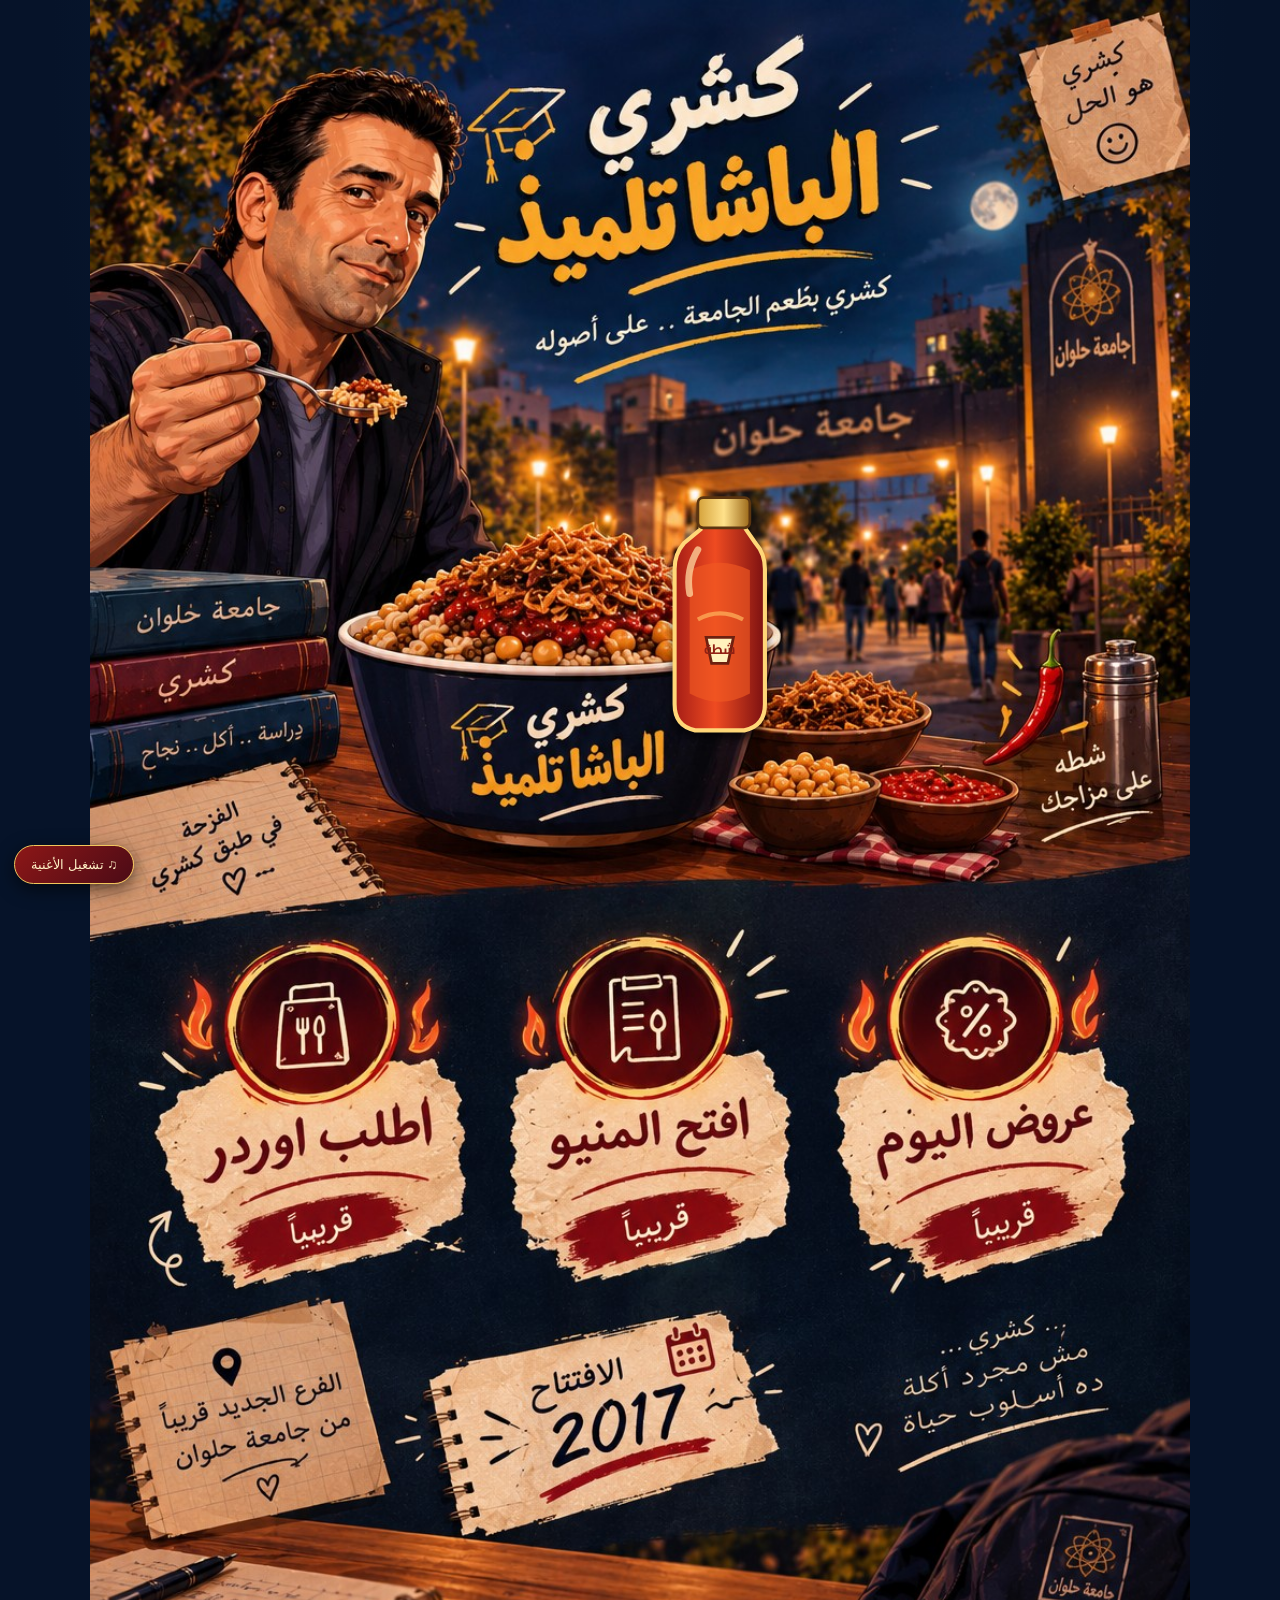
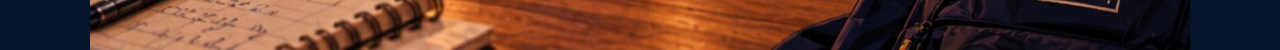
<file: index.html>
<!doctype html>
<html lang="ar" dir="rtl">
<head>
<meta charset="utf-8">
<meta name="viewport" content="width=device-width,initial-scale=1">
<meta name="theme-color" content="#07152c">
<title>Koshary El Basha Talmeez | كشري الباشا تلميذ</title>
<link rel="stylesheet" href="style.css">
</head>
<body class="home-body">
<main class="poster-wrap">
  <div class="poster-stage">
    <img class="poster home-poster" src="invitation-home.jpg" alt="دعوة كشري الباشا تلميذ">
    <!-- Transparent hotspots sit over the three designed buttons in the original artwork -->
    <button class="poster-hotspot hotspot-order" aria-label="اطلب أوردر" data-action="order"></button>
    <a class="poster-hotspot hotspot-menu" href="menu.html" aria-label="افتح المنيو"></a>
    <button class="poster-hotspot hotspot-offers" aria-label="عروض اليوم" data-action="offers"></button>

    <!-- Animated chili bottle: playful accent, kept clear of the main title -->
    <div class="chili-scene" aria-hidden="true">
      <svg class="chili-bottle" viewBox="0 0 120 190" role="img">
        <defs>
          <linearGradient id="glass" x1="0" x2="1">
            <stop offset="0" stop-color="#a51d16"/><stop offset=".45" stop-color="#ef4b21"/><stop offset="1" stop-color="#7b1011"/>
          </linearGradient>
          <linearGradient id="cap" x1="0" x2="1">
            <stop offset="0" stop-color="#d5a23a"/><stop offset=".5" stop-color="#ffe18a"/><stop offset="1" stop-color="#9b6819"/>
          </linearGradient>
        </defs>
        <path d="M44 25 L44 12 Q44 7 50 7 L71 7 Q77 7 77 12 L77 25 L84 35 Q91 43 91 54 L91 153 Q91 169 76 172 L40 172 Q25 169 25 153 L25 54 Q25 43 32 35 Z" fill="url(#glass)" stroke="#ffd778" stroke-width="3"/>
        <rect x="42" y="2" width="38" height="22" rx="4" fill="url(#cap)" stroke="#5b3510" stroke-width="2"/>
        <path d="M36 55 Q58 44 80 55 L80 145 Q58 157 36 145 Z" fill="#f25a22" opacity=".65"/>
        <path d="M42 40 Q33 55 36 72" fill="none" stroke="#ffd8a0" stroke-width="5" stroke-linecap="round" opacity=".75"/>
        <path d="M42 91 Q58 82 75 91" fill="none" stroke="#ffb55d" stroke-width="3" opacity=".7"/>
        <path d="M48 104 L68 104 L64 123 L52 123 Z" fill="#fff1bd" stroke="#6d2010" stroke-width="2"/>
        <text x="58" y="116" text-anchor="middle" font-size="10" font-weight="bold" fill="#922014">شطة</text>
      </svg>
      <span class="chili-drop drop-one"></span><span class="chili-drop drop-two"></span><span class="chili-drop drop-three"></span>
      <span class="chili-caption">شطة على أصولها!</span>
    </div>
    <div class="spicy-flames" aria-hidden="true">
      <i class="flame flame-a"></i><i class="flame flame-b"></i><i class="flame flame-c"></i>
      <i class="flame flame-d"></i><i class="flame flame-e"></i>
    </div>
  </div>
</main>

<div class="modal" id="info-modal" hidden role="dialog" aria-modal="true" aria-labelledby="modal-title">
  <div class="modal-card">
    <button class="modal-close" aria-label="إغلاق">×</button>
    <div class="mini-logo">🌶️</div>
    <h2 id="modal-title">كشري الباشا تلميذ</h2>
    <p id="modal-text"></p>
    <a class="gold-button" href="menu.html">شوف المنيو</a>
    <p class="small-note">لإضافة رابط طلب الأوردر أو العروض الفعلي، اربط الزر برقم واتساب أو رابط المحل.</p>
  </div>
</div>

<!-- Background invitation music; browsers may require one tap before sound can start. -->
<audio id="site-music" src="invitation-song.mp3" autoplay loop preload="auto"></audio>
<button id="music-toggle" class="music-toggle" type="button" aria-label="تشغيل الأغنية">♫ تشغيل الأغنية</button>
<script src="site.js"></script>
</body>
</html>
</file>
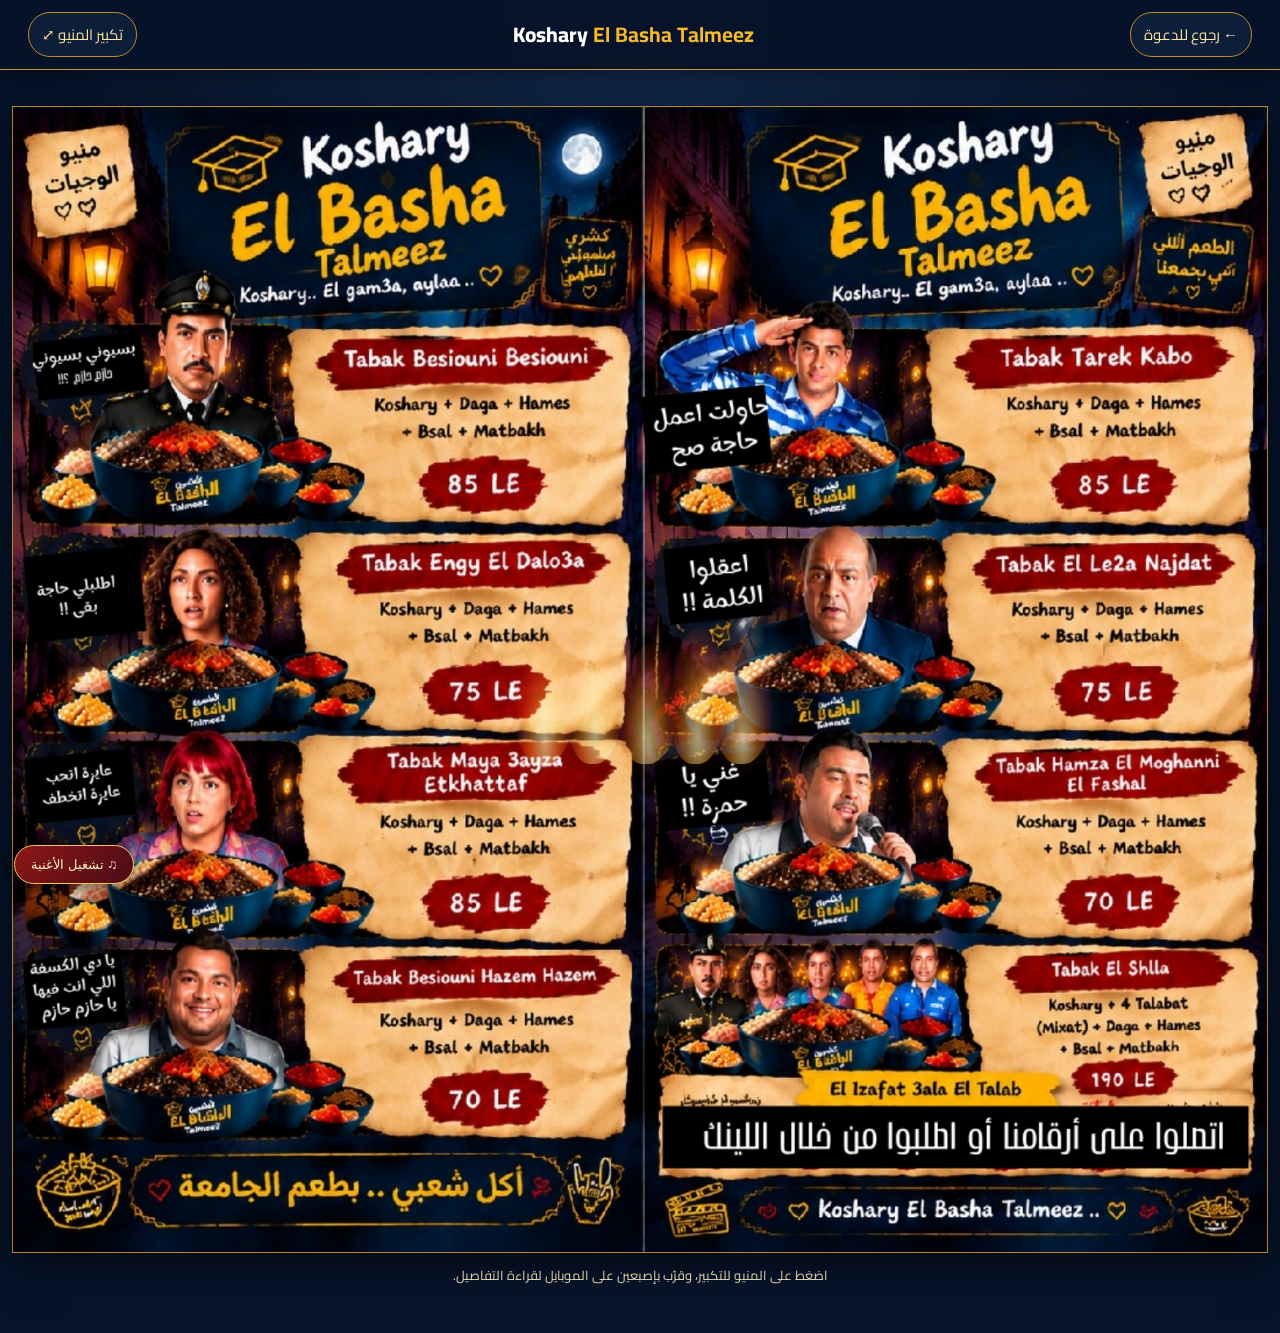
<file: menu.html>
<!doctype html>
<html lang="ar" dir="rtl">
<head>
<meta charset="utf-8">
<meta name="viewport" content="width=device-width,initial-scale=1">
<meta name="theme-color" content="#07152c">
<title>منيو كشري الباشا تلميذ</title>
<link rel="stylesheet" href="style.css">
</head>
<body class="menu-body">
<header class="menu-topbar">
  <a class="back-link" href="index.html">← رجوع للدعوة</a>
  <div class="topbar-brand">Koshary <strong>El Basha Talmeez</strong></div>
  <button class="zoom-button" id="zoom-menu">تكبير المنيو ⤢</button>
</header>
<main class="menu-main">
  <div class="menu-art-wrap">
    <div class="menu-spicy-flames" aria-hidden="true"><i></i><i></i><i></i><i></i><i></i></div>
    <img id="menu-art" class="poster menu-poster" src="menu-two-page.jpg" alt="منيو كشري الباشا تلميذ صفحتين">
    <p class="zoom-hint">اضغط على المنيو للتكبير، وقرّب بإصبعين على الموبايل لقراءة التفاصيل.</p>
  </div>
</main>

<!-- Mascot inspired by the shop-opening gorilla costume reference -->
<div class="opening-mascot" aria-label="تميمة افتتاح مرحة">
  <div class="mascot-speech">يلا بينا!<br><b>افتح المنيو</b></div>
  <div class="mascot-body">
    <div class="mascot-head"><span class="ear ear-left"></span><span class="ear ear-right"></span><span class="brow"></span><span class="eyes">●　●</span><span class="muzzle"><i></i></span></div>
    <div class="mascot-torso"></div>
    <div class="mascot-arm arm-left"></div>
    <div class="mascot-arm arm-right"><span class="wave-hand">✋</span></div>
    <div class="mascot-leg leg-left"></div><div class="mascot-leg leg-right"></div>
  </div>
  <span class="mascot-spark spark-one">✦</span><span class="mascot-spark spark-two">✧</span>
</div>

<div class="lightbox" id="menu-lightbox" hidden role="dialog" aria-modal="true" aria-label="تكبير المنيو">
  <button class="lightbox-close" id="close-lightbox" aria-label="إغلاق">×</button>
  <img src="menu-two-page.jpg" alt="منيو كشري الباشا تلميذ مكبر">
</div>

<!-- Background invitation music; browsers may require one tap before sound can start. -->
<audio id="site-music" src="invitation-song.mp3" autoplay loop preload="auto"></audio>
<button id="music-toggle" class="music-toggle" type="button" aria-label="تشغيل الأغنية">♫ تشغيل الأغنية</button>
<script src="site.js"></script>
</body>
</html>
</file>
<file: style.css>
@import url('https://fonts.googleapis.com/css2?family=Cairo:wght@400;600;700;800;900&display=swap');
:root{--navy:#061329;--gold:#f6b928;--cream:#f8e4bb;--red:#a31e1e}
*{box-sizing:border-box}
html{background:var(--navy);scroll-behavior:smooth}
body{margin:0;background:radial-gradient(ellipse at top,#102747 0%,#061329 65%);color:#fff;font-family:'Cairo',Tahoma,Arial,sans-serif}
button,a{-webkit-tap-highlight-color:transparent}
.poster-wrap{width:100%;max-width:1100px;margin:0 auto;padding:0}
.poster-stage{position:relative;width:100%;line-height:0;overflow:hidden;background:#07152c}
.poster{display:block;width:100%;height:auto}
.home-poster{user-select:none}
.poster-hotspot{position:absolute;display:block;border:0;background:transparent;cursor:pointer;border-radius:24px;outline-offset:3px}
.poster-hotspot:focus-visible{outline:3px solid #ffe27d;background:#ffffff18}
.hotspot-order{left:8%;top:64.7%;width:25%;height:15.8%}
.hotspot-menu{left:37%;top:64.7%;width:26%;height:15.8%}
.hotspot-offers{left:66%;top:64.7%;width:26%;height:15.8%}
.chili-scene{position:absolute;right:35%;top:30%;width:clamp(78px,15vw,165px);height:clamp(140px,25vw,260px);z-index:4;transform-origin:50% 90%;animation:bottle-dip 3.4s ease-in-out infinite;pointer-events:none;filter:drop-shadow(0 7px 5px #0009)}
.chili-bottle{width:100%;height:100%;overflow:visible}
.chili-drop{position:absolute;display:block;top:66%;left:48%;width:7px;height:13px;background:#f24720;border-radius:80% 20% 70% 50%;opacity:0;box-shadow:0 0 7px #ff9b30}
.drop-one{animation:drip 3.4s infinite;animation-delay:.5s}
.drop-two{left:61%;animation:drip 3.4s infinite;animation-delay:.72s}
.drop-three{left:38%;animation:drip 3.4s infinite;animation-delay:.9s}
.chili-caption{position:absolute;white-space:nowrap;right:-10px;bottom:-20px;font-size:clamp(10px,1.7vw,16px);font-weight:900;color:#ffe6b0;text-shadow:0 2px 4px #000;background:#64100fe0;border:1px solid #efb944;border-radius:20px;padding:2px 9px;opacity:0;animation:caption-pop 3.4s infinite}
@keyframes bottle-dip{0%,15%,100%{transform:rotate(0) translateY(0)}28%,44%{transform:rotate(-27deg) translateY(5px)}54%{transform:rotate(-12deg) translateY(0)}65%,85%{transform:rotate(4deg)}}
@keyframes drip{0%,25%{opacity:0;transform:translateY(0) scale(.6)}35%{opacity:1}62%{opacity:1;transform:translateY(48px) scale(1)}68%,100%{opacity:0;transform:translateY(55px) scale(.4)}}
@keyframes caption-pop{0%,30%,85%,100%{opacity:0;transform:translateY(5px)}40%,72%{opacity:1;transform:translateY(0)}}
.modal,.lightbox{position:fixed;inset:0;z-index:30;background:#020815eF;display:grid;place-items:center;padding:20px}
.modal[hidden],.lightbox[hidden]{display:none}
.modal-card{width:min(440px,100%);position:relative;text-align:center;padding:34px 24px 25px;border:2px solid #dba52c;border-radius:22px;background:linear-gradient(145deg,#102442,#061126);box-shadow:0 15px 50px #000b}
.modal-close,.lightbox-close{position:absolute;top:8px;left:12px;color:#fff;background:transparent;border:0;font-size:32px;cursor:pointer}
.mini-logo{font-size:40px}.modal-card h2{color:var(--gold);margin:4px 0 8px}.modal-card p{line-height:1.9}.small-note{font-size:12px;color:#d9d7cf}
.gold-button{display:inline-block;background:var(--gold);color:#231600;text-decoration:none;font-weight:900;border-radius:30px;padding:10px 26px}
.menu-topbar{position:sticky;top:0;z-index:10;display:flex;align-items:center;justify-content:space-between;gap:12px;padding:12px clamp(12px,3vw,28px);background:#061329ed;border-bottom:1px solid #c8942f;box-shadow:0 5px 18px #0005}
.back-link,.zoom-button{font-family:inherit;color:#ffe4a1;border:1px solid #bd8a2d;border-radius:22px;padding:7px 13px;background:#0c1e38;text-decoration:none;font-size:clamp(11px,2.4vw,15px);cursor:pointer;white-space:nowrap}
.topbar-brand{font-size:clamp(12px,2.7vw,21px);font-weight:800;color:#fff;text-align:center}.topbar-brand strong{color:var(--gold)}
.menu-main{width:100%;max-width:1600px;margin:0 auto;padding:clamp(22px,4vh,48px) 12px 24px}
.menu-art-wrap{margin:0 auto;text-align:center;display:flex;flex-direction:column;align-items:center;justify-content:center}.menu-poster{display:block;width:100%;max-width:1400px;margin:0 auto;border:1px solid #b78126;box-shadow:0 12px 35px #0008;cursor:zoom-in}
.zoom-hint{color:#e8d7b2;font-size:13px;margin:10px 0 22px}
.lightbox{overflow:auto;place-items:start center;padding:50px 10px 20px}
.lightbox img{display:block;width:min(1500px,100%);height:auto;cursor:zoom-out;border:1px solid #d4a73d;box-shadow:0 10px 40px #000}
.lightbox-close{position:fixed;top:8px;right:14px;z-index:3;background:#061329;border:1px solid #e2b346;border-radius:50%;width:42px;height:42px;line-height:34px}
.opening-mascot{position:fixed;z-index:8;right:-250px;bottom:18px;width:190px;height:245px;pointer-events:none;animation:mascot-entry 7s ease-in-out 0.7s 1 forwards}
.mascot-body{position:absolute;bottom:0;left:25px;width:140px;height:190px;animation:mascot-hop 1.05s ease-in-out 1.5s 3}
.mascot-head{position:absolute;top:0;left:27px;width:88px;height:78px;border-radius:47% 47% 44% 44%;background:radial-gradient(circle at 35% 22%,#655f5b,#282a2c 70%);border:3px solid #111;z-index:3;box-shadow:inset 0 -8px 0 #17191b}
.ear{position:absolute;top:29px;width:23px;height:25px;background:#373838;border:3px solid #161616;border-radius:50%}.ear-left{left:-12px}.ear-right{right:-12px}
.brow{position:absolute;top:28px;left:18px;width:50px;height:9px;border-radius:50%;background:#171717}
.eyes{position:absolute;top:33px;left:18px;font-size:11px;color:#fff;letter-spacing:3px}
.muzzle{position:absolute;top:43px;left:20px;width:47px;height:26px;background:#aaa19a;border-radius:45%;border:2px solid #242424}
.muzzle:before{content:"";position:absolute;top:3px;left:9px;width:7px;height:5px;border-radius:50%;background:#111;box-shadow:16px 0 #111}
.muzzle i{position:absolute;bottom:4px;left:12px;width:20px;height:5px;background:#641b19;border-radius:0 0 10px 10px}
.mascot-torso{position:absolute;top:66px;left:8px;width:124px;height:91px;border-radius:42% 42% 25% 25%;background:linear-gradient(90deg,#252728,#494846,#222526);border:3px solid #151515}
.mascot-arm{position:absolute;top:77px;width:34px;height:86px;background:#343535;border:3px solid #151515;border-radius:25px;transform-origin:top center}
.arm-left{left:-1px;transform:rotate(32deg)}.arm-right{right:-1px;transform:rotate(-38deg);animation:wave 0.55s ease-in-out 3.3s 5}
.wave-hand{position:absolute;top:-22px;left:-4px;color:#e2c2a2;font-size:29px;transform:rotate(-15deg)}
.mascot-leg{position:absolute;top:145px;width:44px;height:45px;background:#282929;border:3px solid #151515;border-radius:20px 20px 12px 12px}
.leg-left{left:28px}.leg-right{right:28px}
.mascot-speech{position:absolute;top:4px;left:-7px;z-index:5;background:#f8e5be;color:#241506;border:2px solid #d8a12c;border-radius:15px 15px 15px 3px;padding:7px 10px;font-size:13px;line-height:1.5;text-align:center;transform:rotate(-5deg);box-shadow:0 5px 15px #0008}
.mascot-speech b{color:#9e2019}.mascot-spark{position:absolute;color:#ffd044;font-size:27px;animation:sparkle 1s infinite alternate}.spark-one{top:70px;right:4px}.spark-two{top:120px;left:0;animation-delay:.4s}
@keyframes mascot-entry{0%{right:-250px}12%{right:10px}20%{right:10px}28%{right:10px}35%{right:10px}44%{right:10px}58%{right:10px}70%{right:10px}84%{right:-250px}100%{right:-250px}}
@keyframes mascot-hop{0%,100%{transform:translateY(0)}50%{transform:translateY(-24px)}}
@keyframes wave{0%,100%{transform:rotate(-38deg)}50%{transform:rotate(-105deg)}}
@keyframes sparkle{from{transform:scale(.7) rotate(-15deg);opacity:.5}to{transform:scale(1.15) rotate(15deg);opacity:1}}
@media(max-width:560px){.menu-main{padding:24px 5px 18px}.menu-topbar{gap:5px;padding:8px 7px}.back-link,.zoom-button{padding:6px 8px;font-size:11px}.topbar-brand{font-size:11px}.menu-main{padding:5px}.opening-mascot{transform:scale(.78);transform-origin:bottom right;bottom:7px}.chili-scene{right:32%;top:30%;width:clamp(78px,18vw,130px);height:clamp(140px,31vw,220px)}.chili-caption{font-size:10px}}
@media(prefers-reduced-motion:reduce){*,*::before,*::after{animation-duration:.01ms!important;animation-iteration-count:1!important;scroll-behavior:auto!important}}


/* Floating music control on both invitation and menu pages */
.music-toggle{position:fixed;z-index:50;left:14px;bottom:16px;border:1px solid #f2c65b;border-radius:999px;padding:11px 16px;background:linear-gradient(135deg,#8d1717,#4b0b16);color:#fff2c6;font:700 14px/1.2 inherit;box-shadow:0 5px 18px #0009;cursor:pointer;backdrop-filter:blur(5px)}
.music-toggle:active{transform:scale(.97)}
.music-toggle.is-playing{background:linear-gradient(135deg,#174d36,#092a26)}
@media(max-width:560px){.music-toggle{left:9px;bottom:10px;padding:10px 13px;font-size:12px}}

/* Subtle translucent spicy flames: rise, shimmer, then fade out */
.poster-stage{isolation:isolate}
.spicy-flames{position:absolute;z-index:3;left:50%;top:57%;width:clamp(115px,27vw,310px);height:clamp(90px,17vw,180px);transform:translate(-50%,-50%);pointer-events:none;mix-blend-mode:screen;filter:blur(.25px)}
.spicy-flames .flame{position:absolute;bottom:0;display:block;width:22%;height:68%;opacity:0;transform-origin:50% 100%;border-radius:65% 35% 55% 45%;background:radial-gradient(ellipse at 50% 80%,rgba(255,247,177,.85) 0%,rgba(255,174,48,.62) 23%,rgba(255,83,23,.42) 49%,rgba(202,28,14,.04) 76%,transparent 78%);filter:drop-shadow(0 0 9px rgba(255,119,25,.35));animation:spicy-flame 2.6s ease-in-out infinite}
.spicy-flames .flame::before{content:"";position:absolute;inset:18% 24% 0;border-radius:60% 40% 55% 45%;background:radial-gradient(ellipse at 50% 80%,rgba(255,255,226,.7),rgba(255,201,91,.3) 46%,transparent 75%)}
.flame-a{left:3%;animation-delay:0s!important}.flame-b{left:22%;height:85%!important;animation-delay:.35s!important}.flame-c{left:42%;height:72%!important;animation-delay:.7s!important}.flame-d{left:61%;height:88%!important;animation-delay:.2s!important}.flame-e{left:79%;height:65%!important;animation-delay:.55s!important}
@keyframes spicy-flame{0%,100%{opacity:0;transform:translateY(14px) scale(.65,.7) rotate(-7deg)}12%{opacity:.48}32%{opacity:.32;transform:translateY(-23px) scale(1,1.05) rotate(6deg)}52%{opacity:.16;transform:translateY(-48px) scale(.78,1.22) rotate(-4deg)}68%{opacity:0;transform:translateY(-62px) scale(.5,1.28) rotate(8deg)}}
.menu-art-wrap{position:relative;width:100%}.menu-spicy-flames{position:absolute;z-index:2;left:50%;top:48%;width:clamp(100px,22vw,250px);height:clamp(90px,15vw,160px);transform:translate(-50%,-50%);pointer-events:none;mix-blend-mode:screen;opacity:.85}
.menu-spicy-flames i{position:absolute;bottom:0;width:24%;height:75%;border-radius:65% 35% 55% 45%;background:radial-gradient(ellipse at 50% 80%,rgba(255,247,177,.72),rgba(255,155,36,.48) 32%,rgba(255,63,20,.22) 57%,transparent 78%);filter:drop-shadow(0 0 8px rgba(255,105,25,.25));animation:spicy-flame 3s ease-in-out infinite}
.menu-spicy-flames i:nth-child(1){left:0;animation-delay:.1s}.menu-spicy-flames i:nth-child(2){left:20%;height:88%;animation-delay:.65s}.menu-spicy-flames i:nth-child(3){left:41%;animation-delay:1s}.menu-spicy-flames i:nth-child(4){left:61%;height:86%;animation-delay:.4s}.menu-spicy-flames i:nth-child(5){left:79%;animation-delay:.8s}
@media(max-width:560px){.spicy-flames{top:58%;width:clamp(100px,32vw,180px);height:clamp(70px,19vw,115px)}.menu-spicy-flames{width:clamp(95px,29vw,150px);height:85px}}
@media(prefers-reduced-motion:reduce){.spicy-flames .flame,.menu-spicy-flames i{animation:none;opacity:.12}}
</file>
